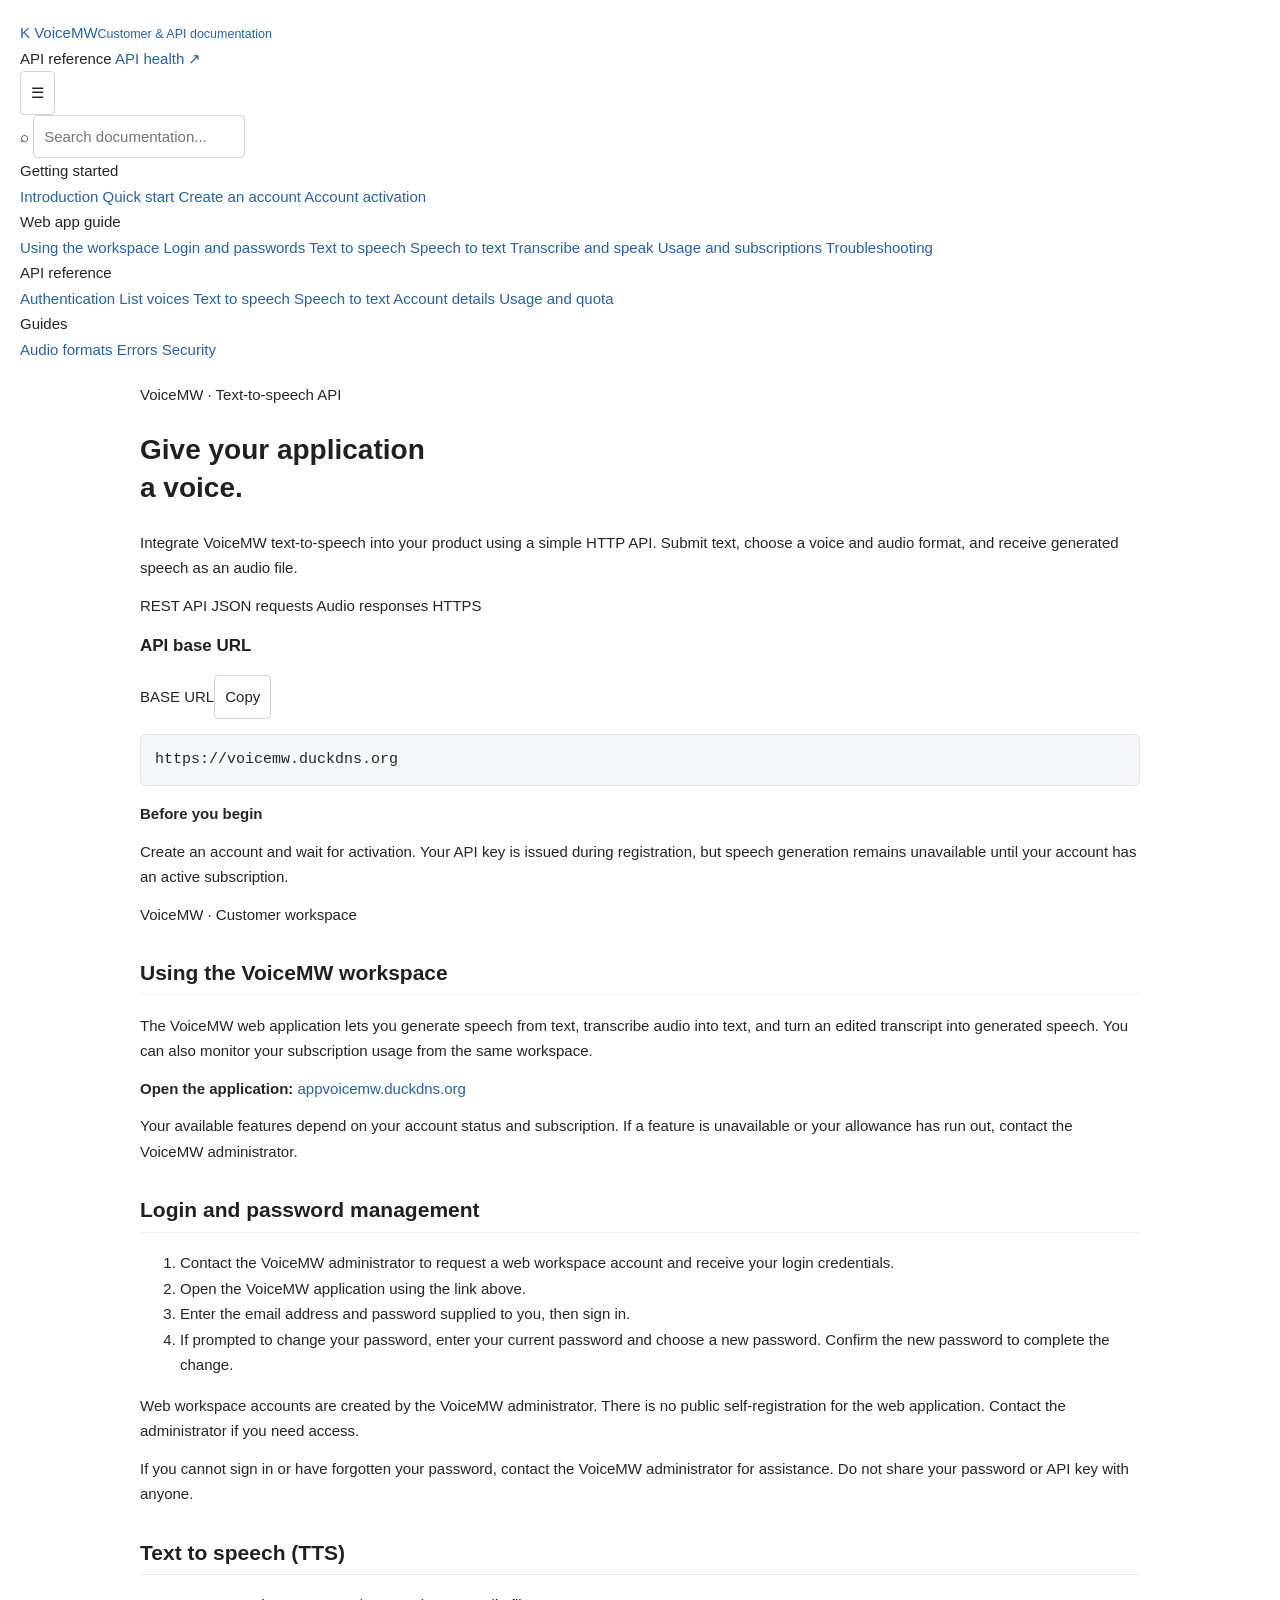
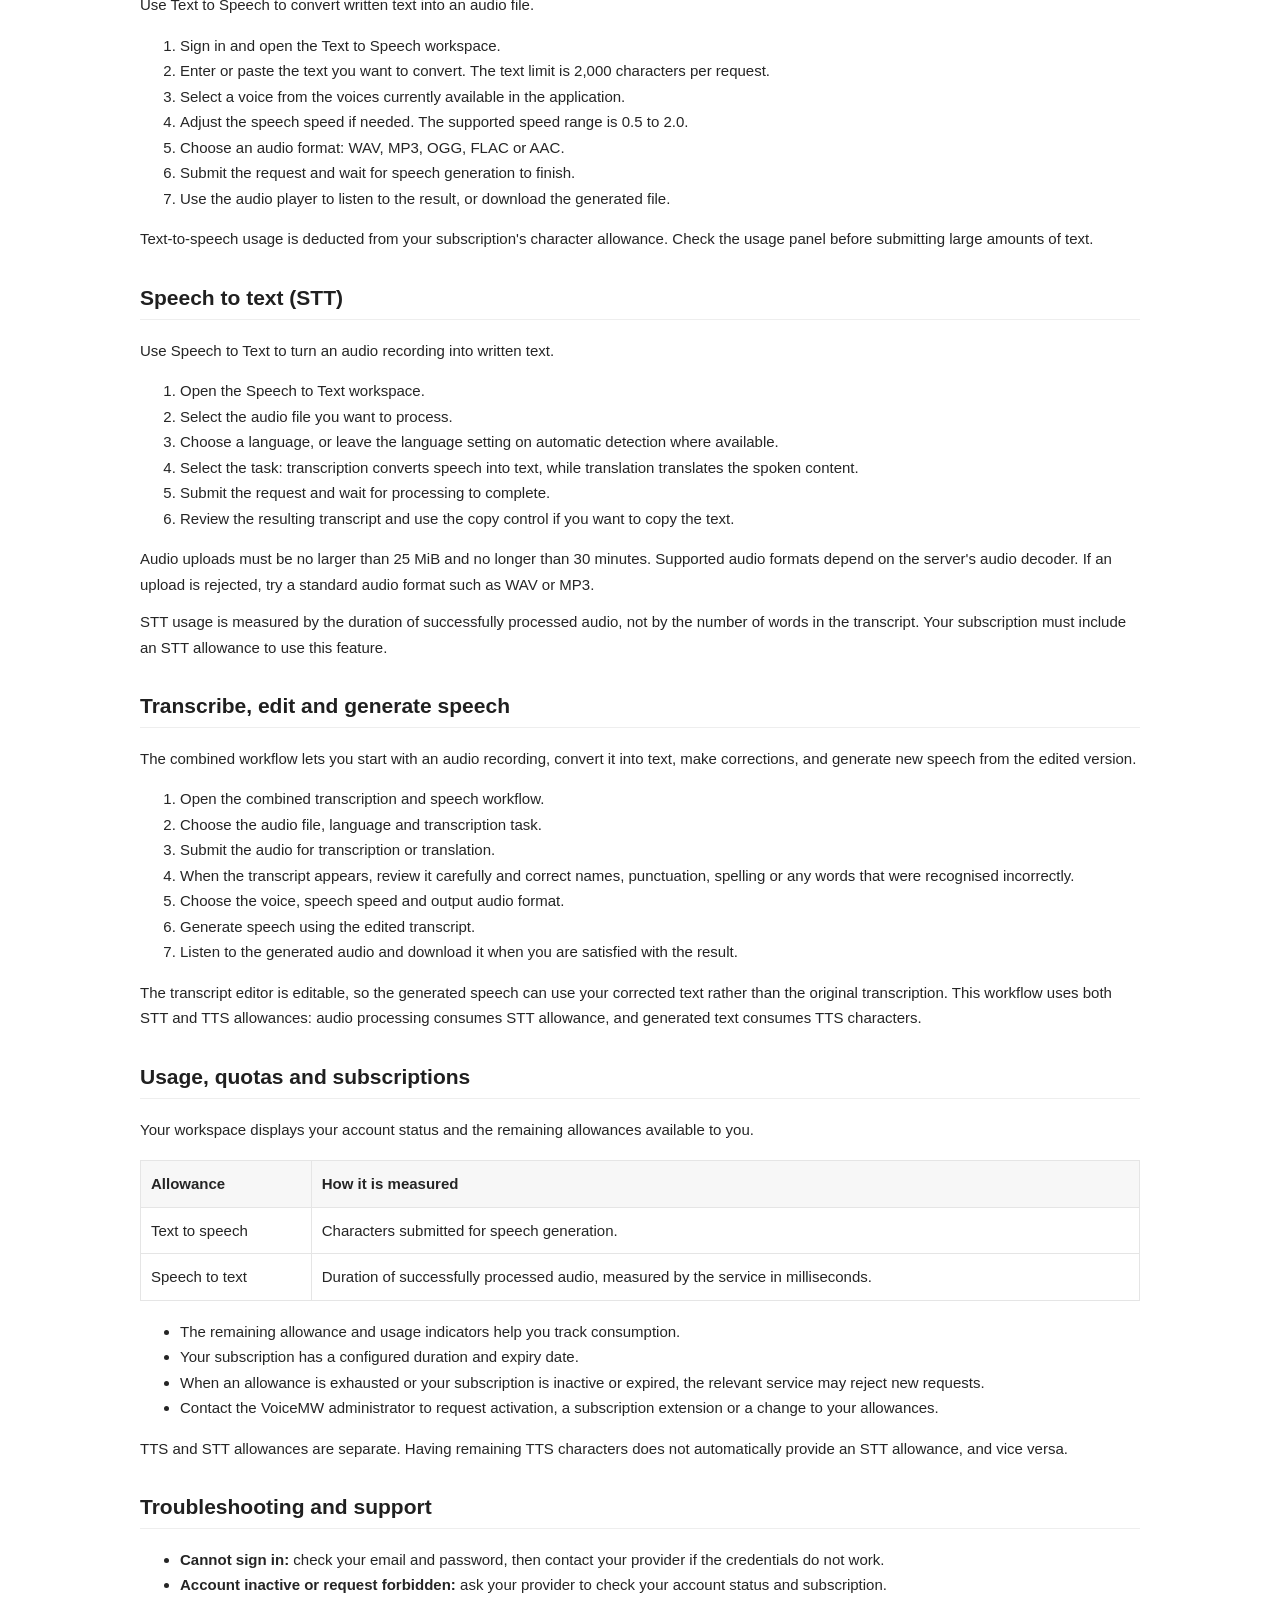
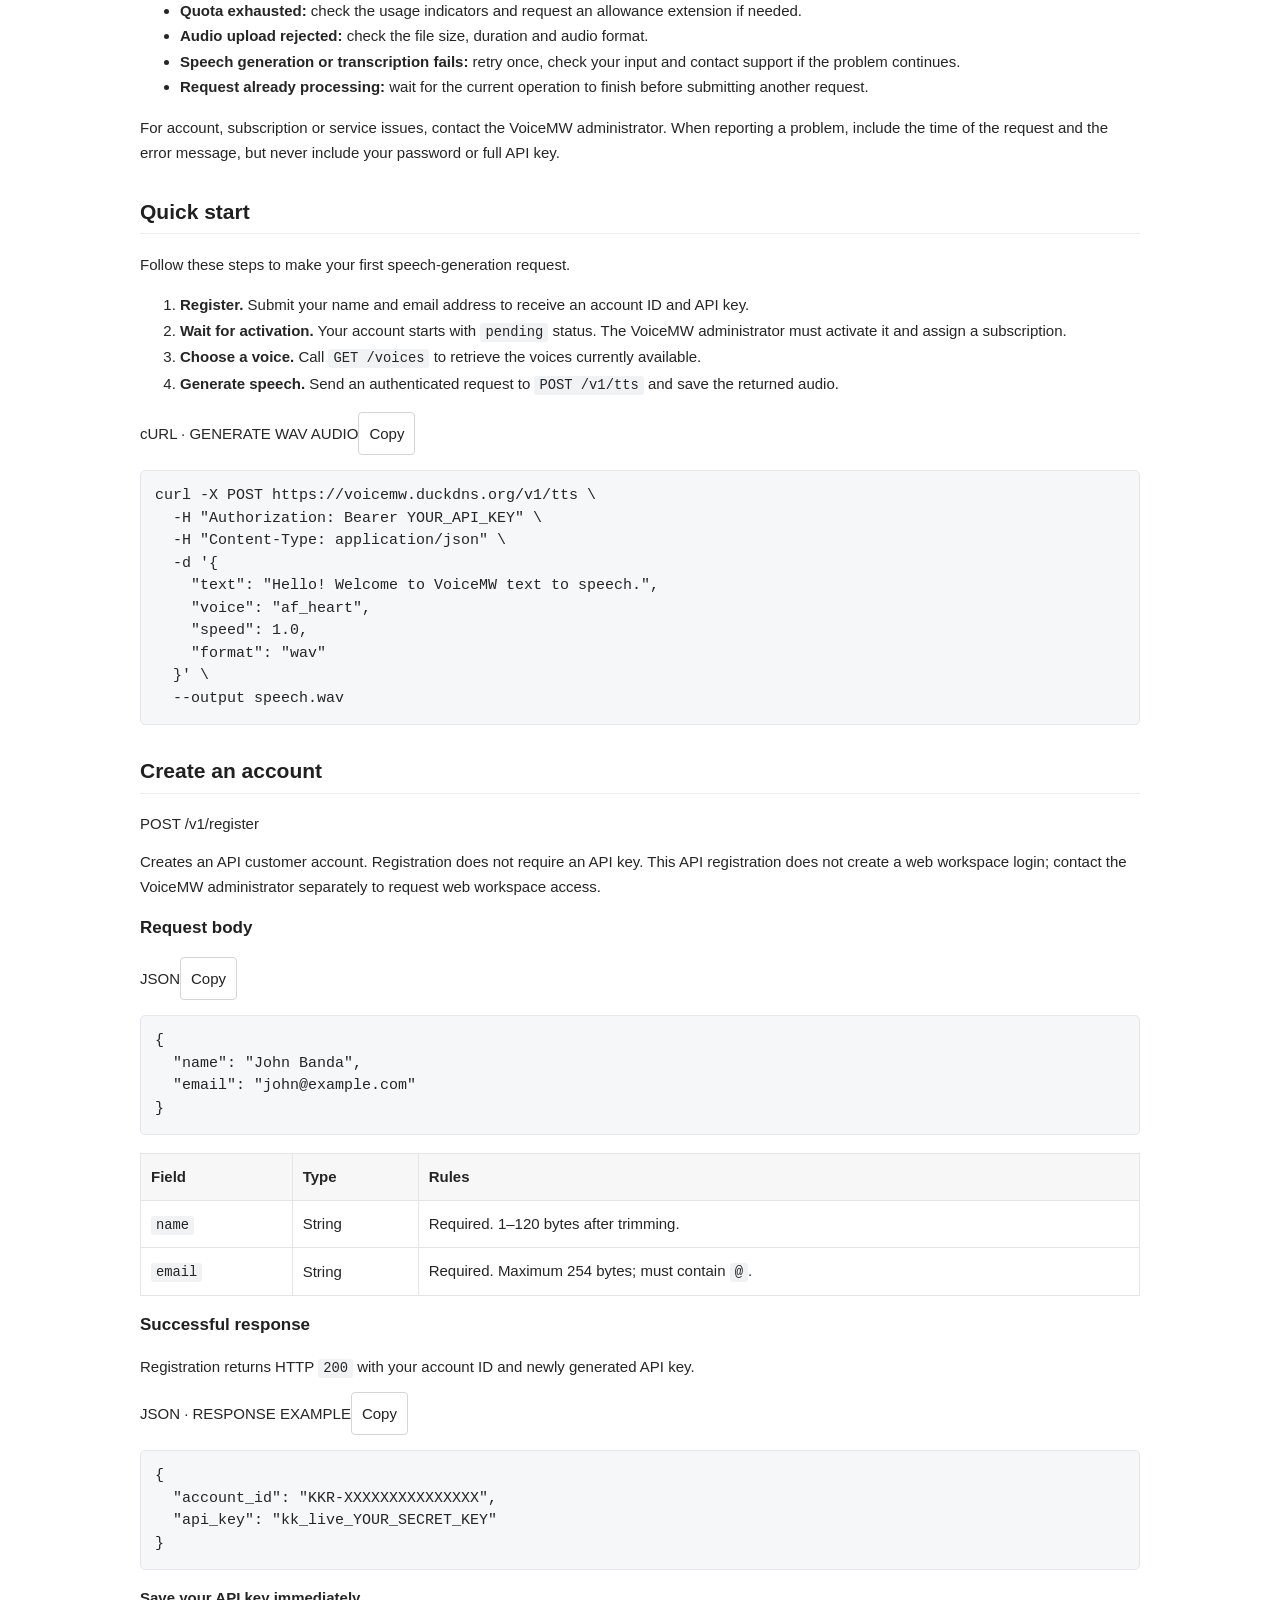
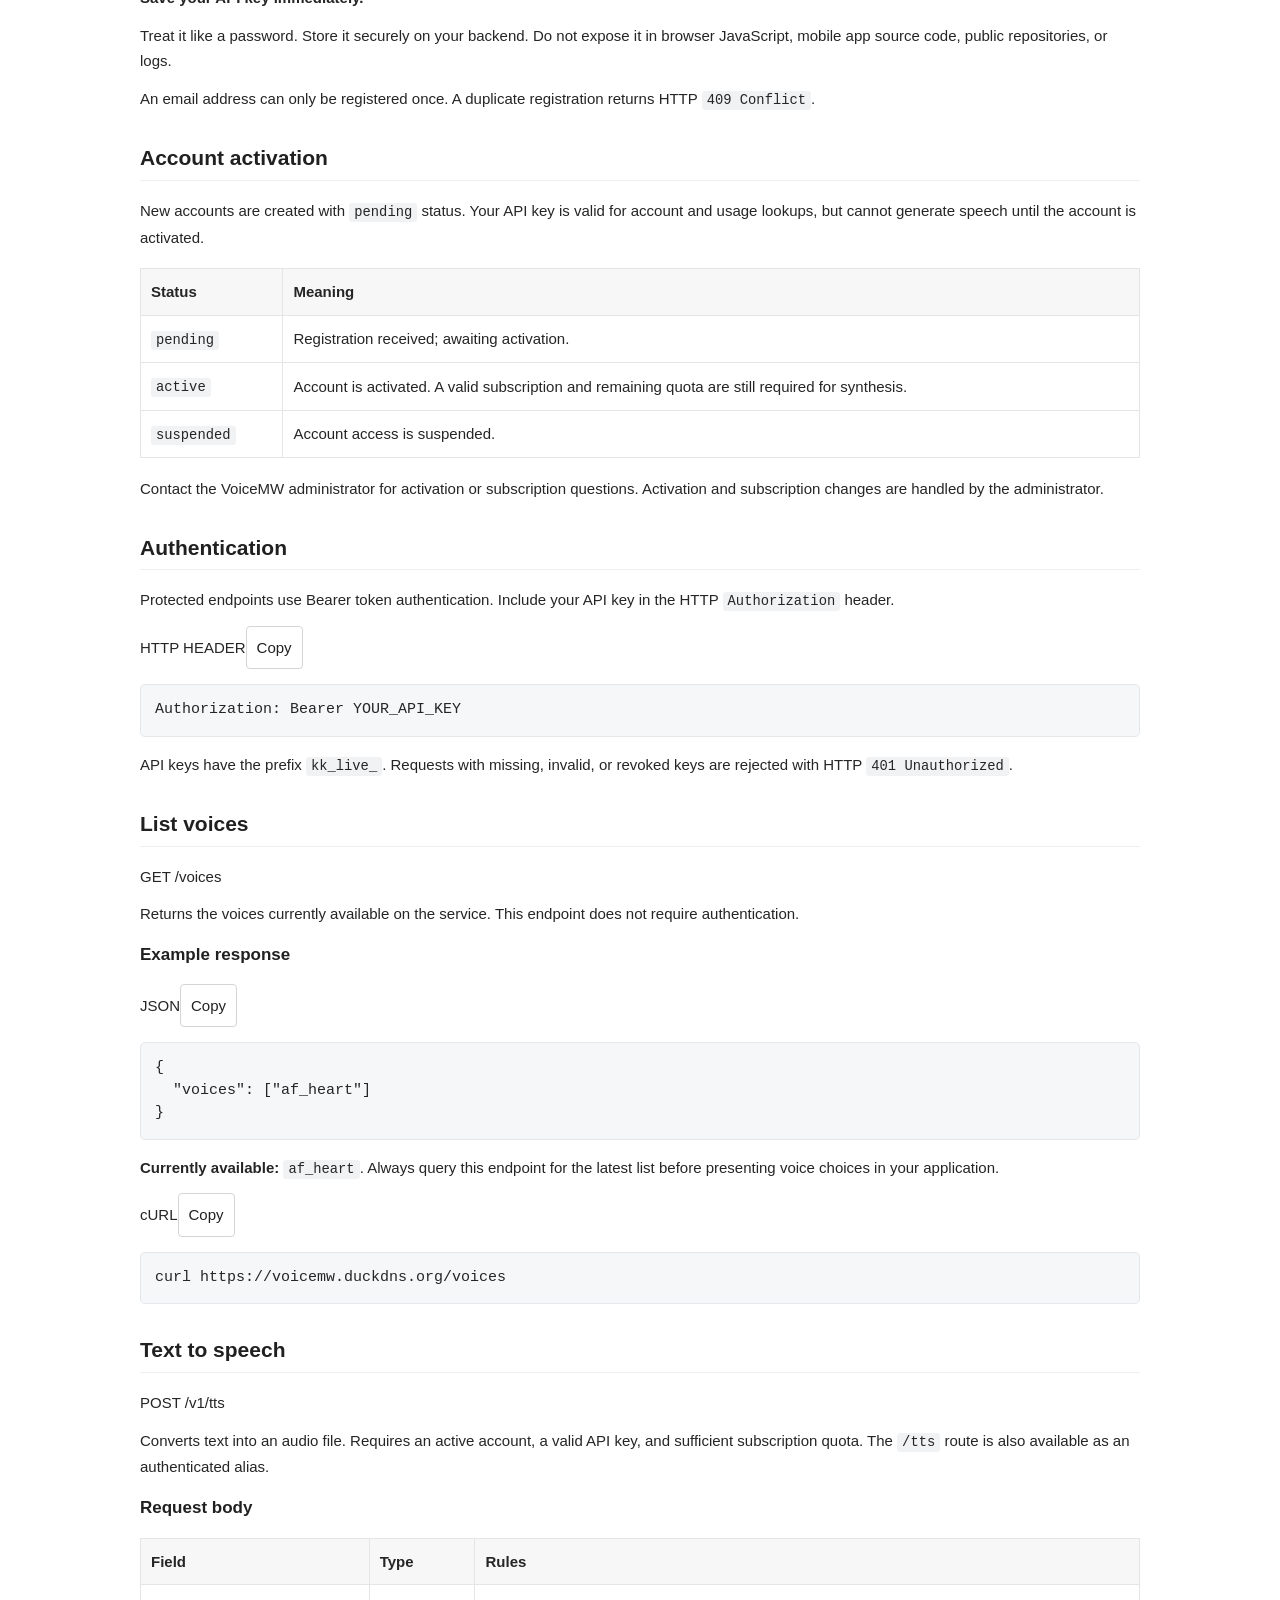
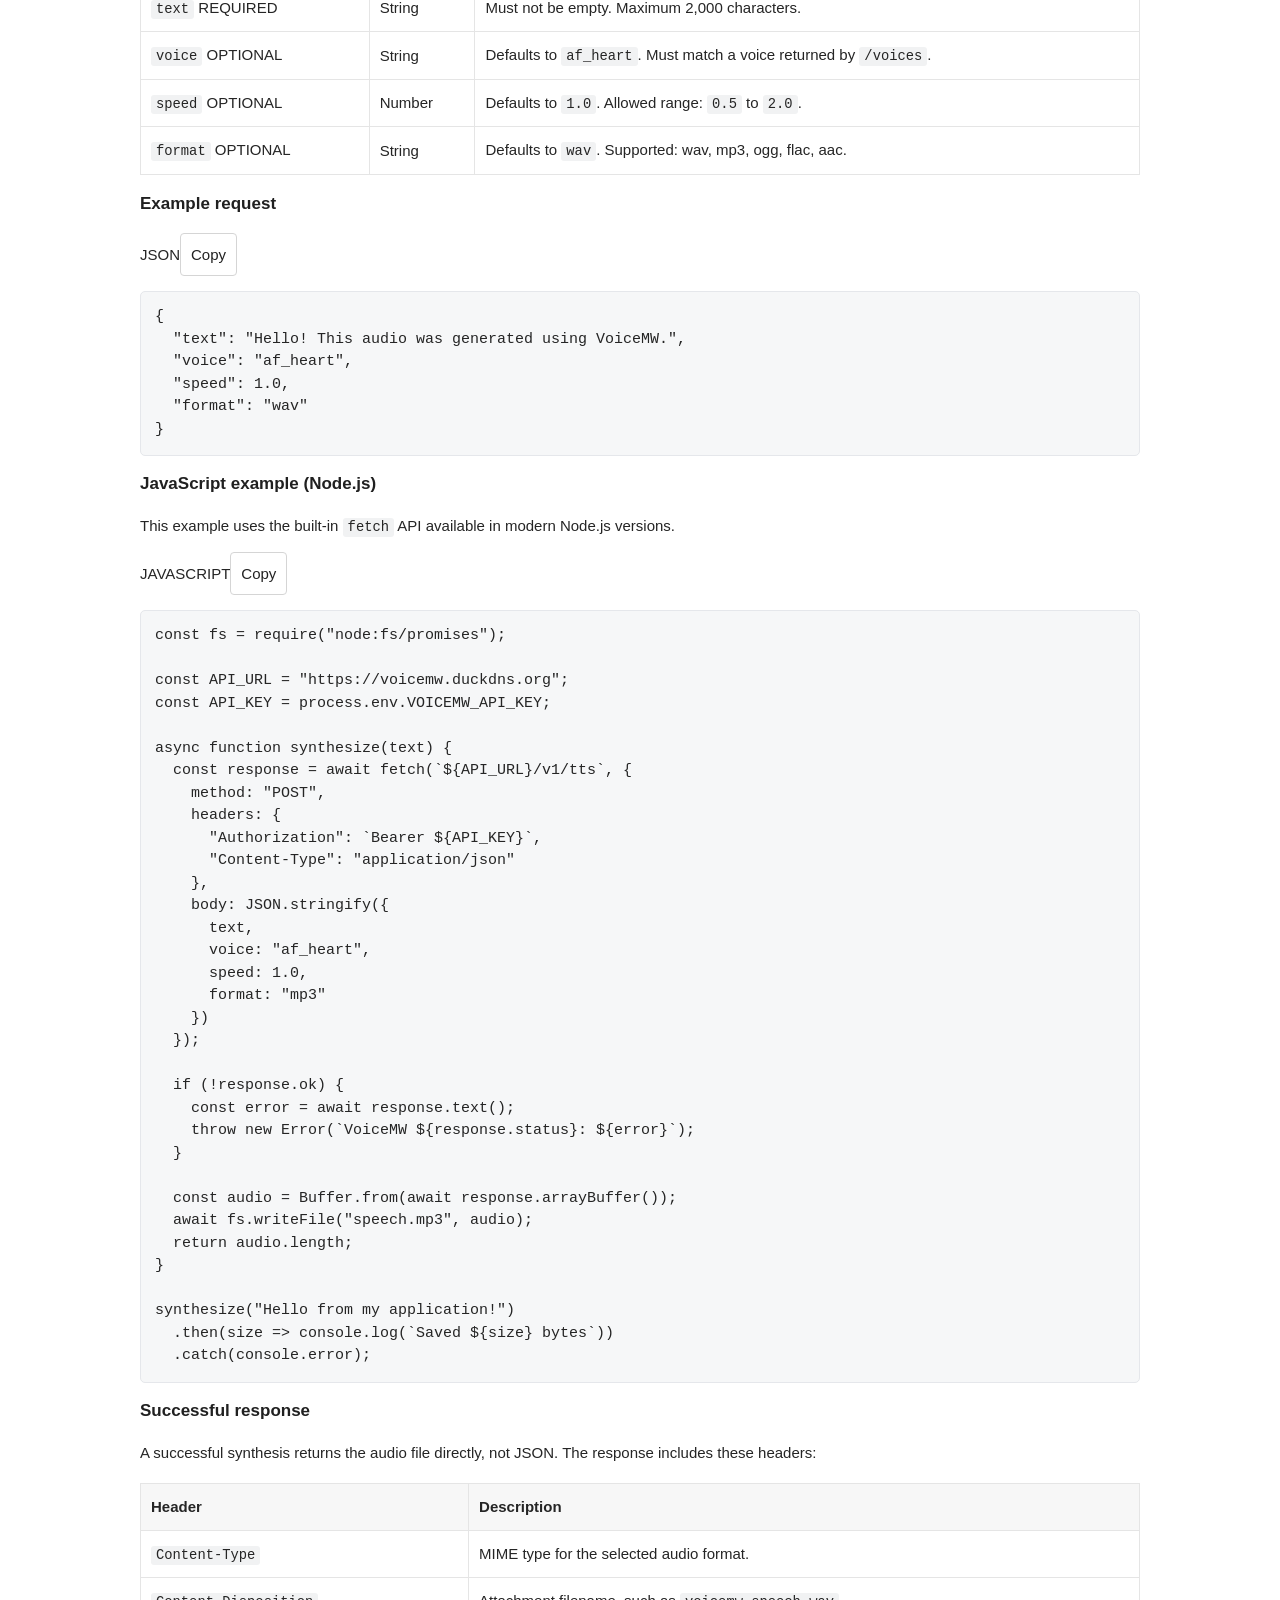
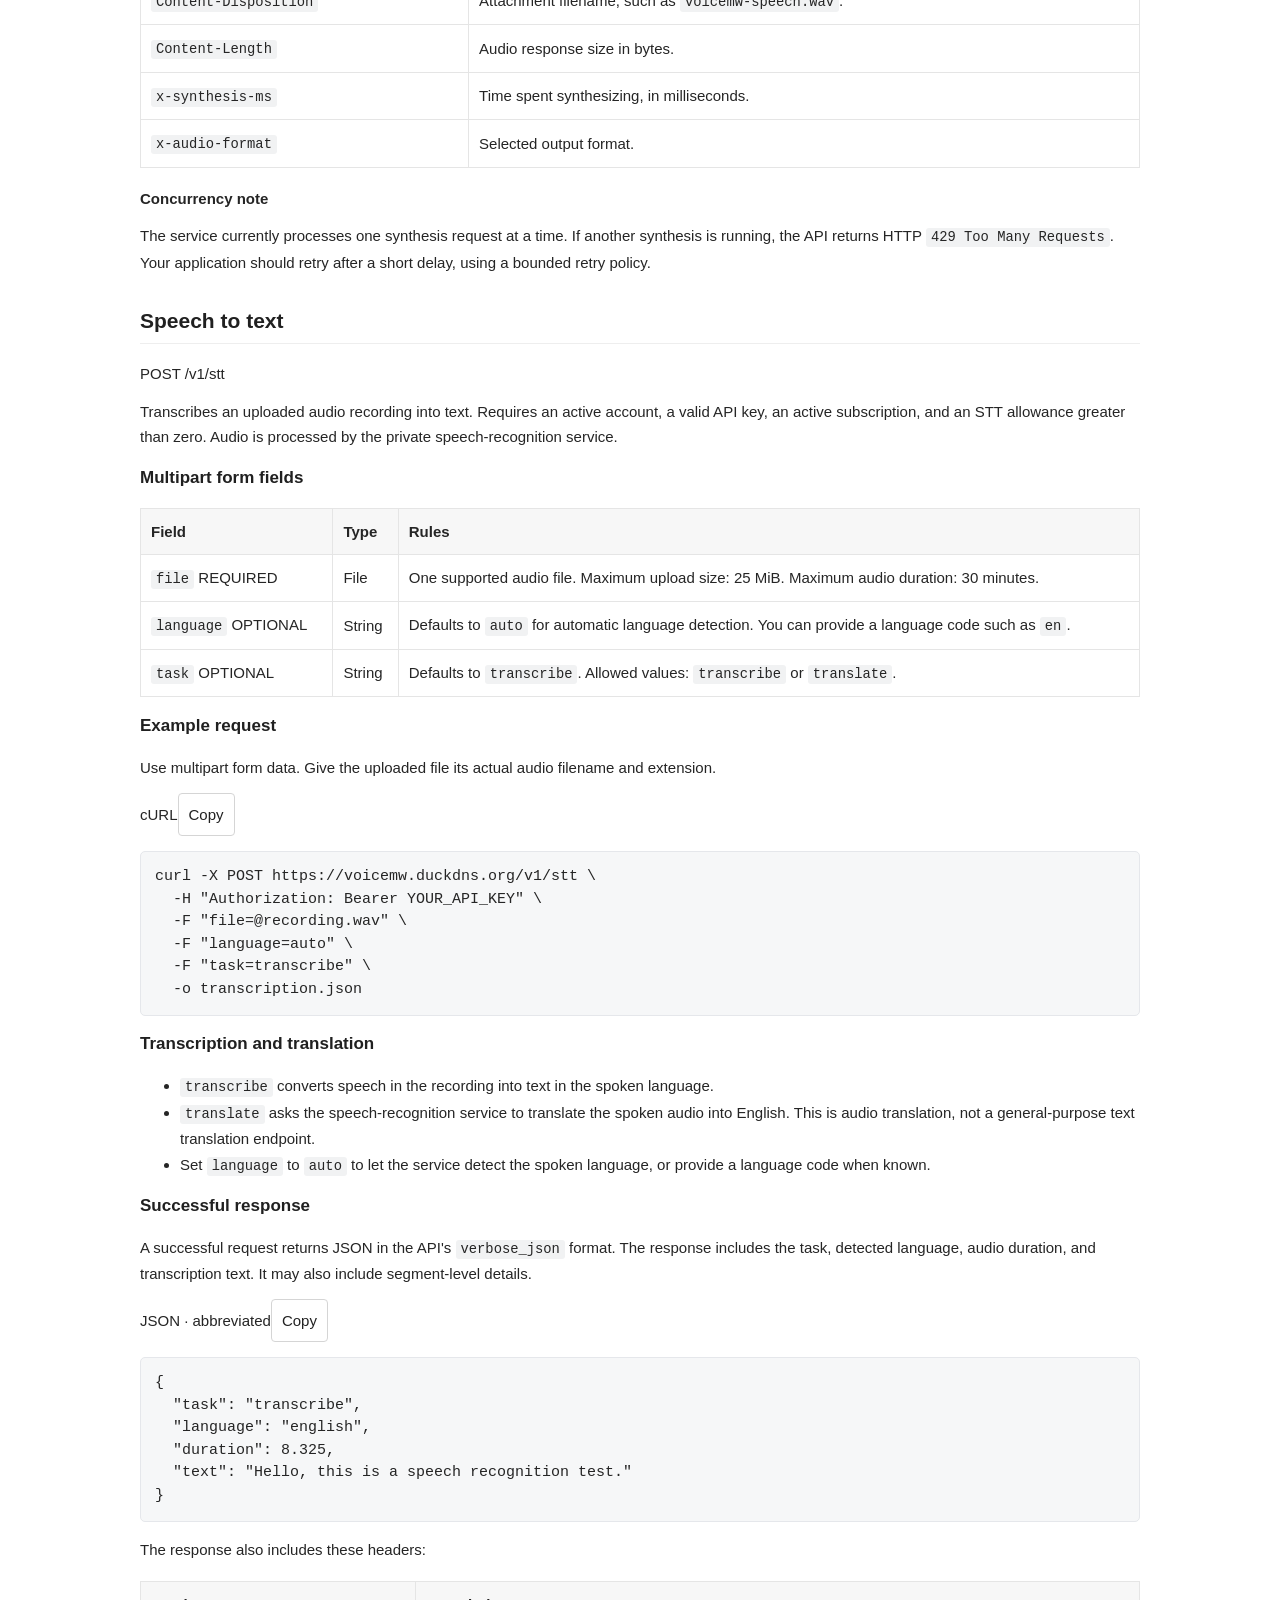
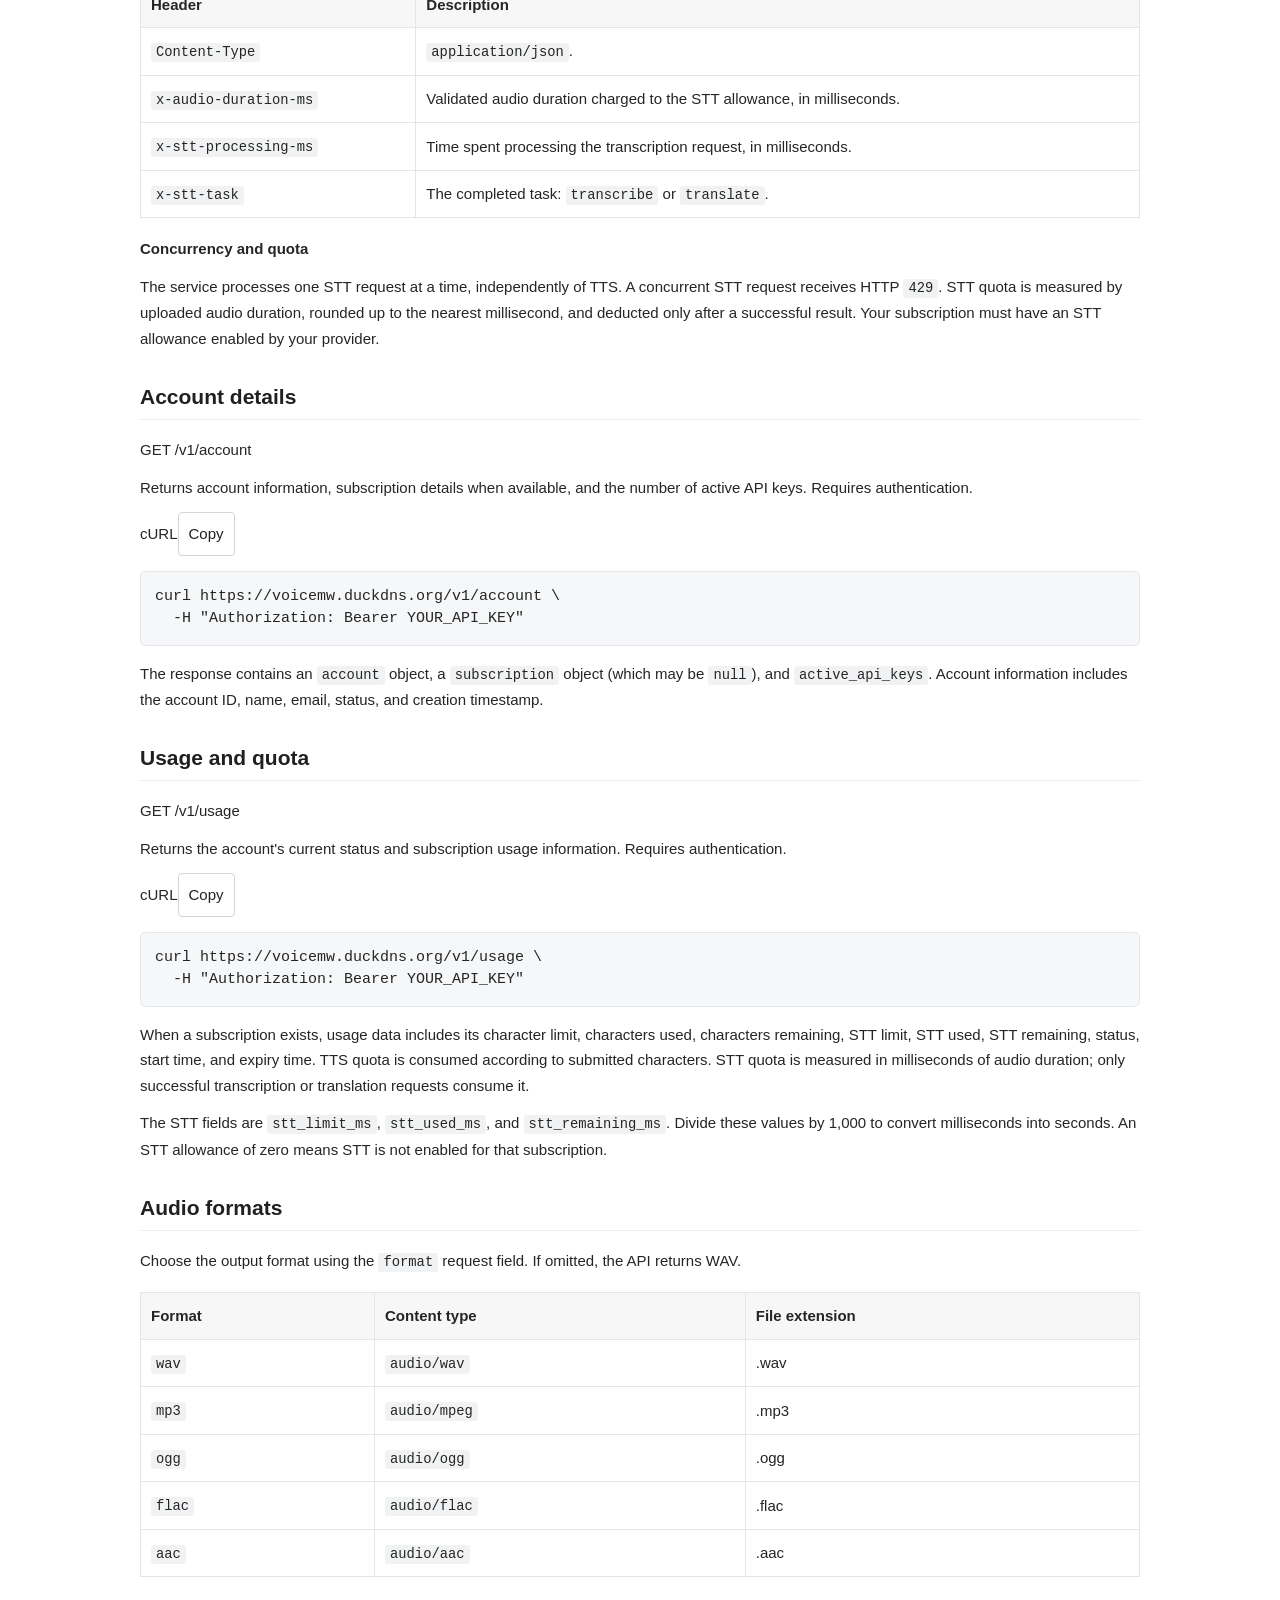
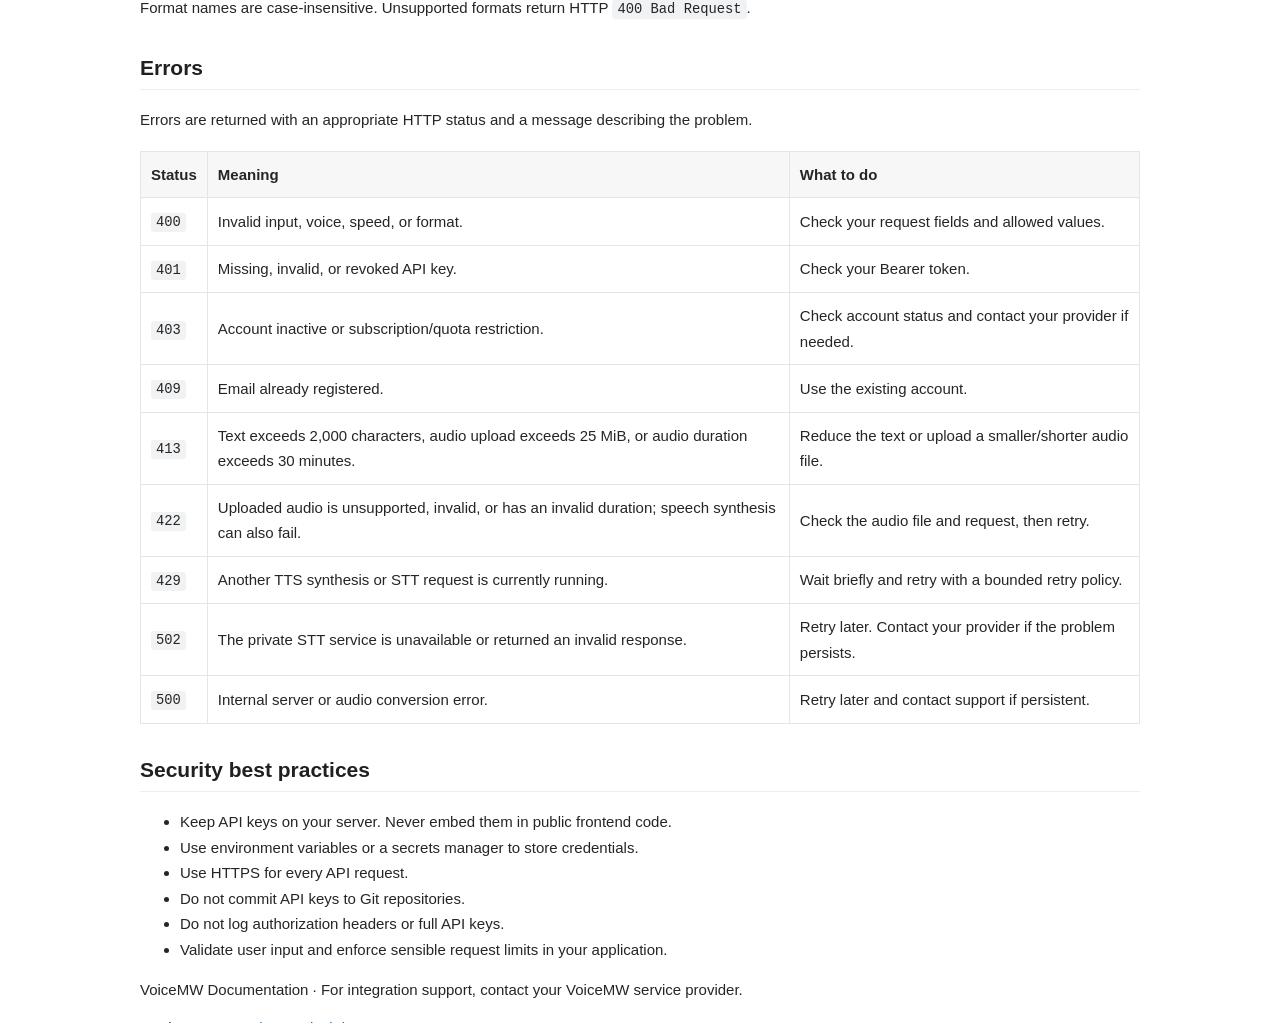
<file: docs/index.html>
<!DOCTYPE html>
<html lang="en">
<head>
  <meta charset="UTF-8">
  <meta name="viewport" content="width=device-width, initial-scale=1">
  <meta name="theme-color" content="#101820">
  <meta name="description" content="VoiceMW customer workspace guide and API documentation.">
  <title>VoiceMW — Customer Guide & API Documentation</title>

<style>
    body {
        font-family: Arial, Helvetica, sans-serif;
        line-height: 1.6;
        color: #222;
        background: #fff;
        margin: 0;
        padding: 20px;
    }

    main {
        max-width: 1000px;
        margin: 0 auto;
    }

    nav, aside {
        margin-bottom: 20px;
    }

    a {
        color: #0759a5;
    }

    h1, h2, h3 {
        line-height: 1.3;
    }

    pre, code {
        font-family: Consolas, monospace;
        background: #f2f2f2;
    }

    pre {
        padding: 12px;
        overflow-x: auto;
        border: 1px solid #ddd;
    }

    button {
        padding: 6px 10px;
        cursor: pointer;
    }

    table {
        width: 100%;
        border-collapse: collapse;
        margin: 15px 0;
    }

    th, td {
        padding: 8px;
        border: 1px solid #ccc;
        text-align: left;
    }

    th {
        background: #eee;
    }

    input {
        padding: 8px;
        max-width: 100%;
    }

    @media (max-width: 700px) {
        body {
            padding: 12px;
        }

        table {
            display: block;
            overflow-x: auto;
        }
    }
</style>


<style>
    * {
        box-sizing: border-box;
    }

    body {
        margin: 0;
        background: #ffffff;
        color: #252525;
        font-family: Arial, Helvetica, sans-serif;
        font-size: 15px;
        line-height: 1.7;
    }

    a {
        color: #2563a6;
        text-decoration: none;
    }

    a:hover {
        text-decoration: underline;
    }

    h1, h2, h3 {
        color: #202020;
        line-height: 1.35;
    }

    h1 {
        font-size: 28px;
    }

    h2 {
        font-size: 21px;
        margin-top: 32px;
        padding-bottom: 7px;
        border-bottom: 1px solid #eeeeee;
    }

    h3 {
        font-size: 17px;
    }

    p {
        margin: 12px 0;
    }

    pre {
        background: #f6f7f8;
        border: 1px solid #e5e7eb;
        border-radius: 5px;
        padding: 14px;
        overflow-x: auto;
        line-height: 1.5;
    }

    code {
        background: #f1f2f3;
        padding: 2px 5px;
        border-radius: 3px;
        font-family: Consolas, monospace;
        font-size: 0.92em;
    }

    pre code {
        background: transparent;
        padding: 0;
    }

    button, input {
        font: inherit;
        padding: 8px 10px;
        border: 1px solid #d5d5d5;
        border-radius: 4px;
        background: #fff;
        color: #222;
    }

    button {
        cursor: pointer;
    }

    button:hover {
        background: #f3f4f6;
    }

    table {
        width: 100%;
        border-collapse: collapse;
        margin: 18px 0;
    }

    th, td {
        padding: 10px;
        border: 1px solid #e5e5e5;
        text-align: left;
    }

    th {
        background: #f7f7f7;
    }

    hr {
        border: 0;
        border-top: 1px solid #eeeeee;
    }

    .sidebar {
        background: #fafafa;
        border-right: 1px solid #eeeeee;
    }

    .sidebar a {
        display: block;
        padding: 6px 12px;
        color: #444;
    }

    .sidebar a:hover,
    .sidebar a.active {
        background: #eeeeee;
        text-decoration: none;
    }

    @media (max-width: 700px) {
        body {
            font-size: 14px;
        }

        pre {
            padding: 10px;
        }

        table {
            display: block;
            overflow-x: auto;
        }
    }
</style>

</head>
<body>
  <header class="topbar">
    <a class="brand" href="#overview">
      <span class="brand-mark">K</span>
      <span>VoiceMW<small>Customer & API documentation</small></span>
    </a>
    <div class="top-links">
      <span class="status">API reference</span>
      <a href="https://voicemw.duckdns.org/health" target="_blank" rel="noreferrer">API health ↗</a>
    </div>
    <button class="menu-button" id="menuButton" aria-label="Toggle navigation">☰</button>
  </header>

  <aside id="sidebar">
    <div class="search-wrap">
      <span class="search-icon">⌕</span>
      <input id="navSearch" type="search" placeholder="Search documentation..." aria-label="Search documentation">
    </div>
    <nav id="navigation">
      <div class="nav-label">Getting started</div>
      <a class="nav-link active" href="#overview">Introduction</a>
      <a class="nav-link" href="#quickstart">Quick start</a>
      <a class="nav-link" href="#registration">Create an account</a>
      <a class="nav-link" href="#activation">Account activation</a>
      <div class="nav-label">Web app guide</div>
      <a class="nav-link" href="#app-overview">Using the workspace</a>
      <a class="nav-link" href="#app-login">Login and passwords</a>
      <a class="nav-link" href="#app-tts">Text to speech</a>
      <a class="nav-link" href="#app-stt">Speech to text</a>
      <a class="nav-link" href="#app-workflow">Transcribe and speak</a>
      <a class="nav-link" href="#app-usage">Usage and subscriptions</a>
      <a class="nav-link" href="#app-help">Troubleshooting</a>
      <div class="nav-label">API reference</div>
      <a class="nav-link" href="#authentication">Authentication</a>
      <a class="nav-link" href="#voices">List voices</a>
      <a class="nav-link" href="#synthesis">Text to speech</a>
      <a class="nav-link" href="#stt">Speech to text</a>
      <a class="nav-link" href="#account">Account details</a>
      <a class="nav-link" href="#usage">Usage and quota</a>
      <div class="nav-label">Guides</div>
      <a class="nav-link" href="#formats">Audio formats</a>
      <a class="nav-link" href="#errors">Errors</a>
      <a class="nav-link" href="#security">Security</a>
    </nav>
  </aside>

  <main>
    <div class="content">
      <section id="overview">
        <div class="eyebrow">VoiceMW · Text-to-speech API</div>
        <h1>Give your application<br><span>a voice.</span></h1>
        <p class="lead">Integrate VoiceMW text-to-speech into your product using a simple HTTP API. Submit text, choose a voice and audio format, and receive generated speech as an audio file.</p>
        <div class="hero-meta">
          <span class="pill green">REST API</span>
          <span class="pill">JSON requests</span>
          <span class="pill">Audio responses</span>
          <span class="pill">HTTPS</span>
        </div>
        <h3>API base URL</h3>
        <div class="codebox">
          <div class="codehead"><span>BASE URL</span><button class="copy">Copy</button></div>
          <pre>https://voicemw.duckdns.org</pre>
        </div>
        <div class="callout">
          <strong>Before you begin</strong>
          <p>Create an account and wait for activation. Your API key is issued during registration, but speech generation remains unavailable until your account has an active subscription.</p>
        </div>
      </section>


      <section id="app-overview">
        <div class="eyebrow">VoiceMW · Customer workspace</div>
        <h2>Using the VoiceMW workspace</h2>
        <p>The VoiceMW web application lets you generate speech from text, transcribe audio into text, and turn an edited transcript into generated speech. You can also monitor your subscription usage from the same workspace.</p>
        <p><strong>Open the application:</strong> <a href="https://appvoicemw.duckdns.org" target="_blank" rel="noreferrer">appvoicemw.duckdns.org</a></p>
        <p>Your available features depend on your account status and subscription. If a feature is unavailable or your allowance has run out, contact the VoiceMW administrator.</p>
      </section>

      <section id="app-login">
        <h2>Login and password management</h2>
        <ol>
          <li>Contact the VoiceMW administrator to request a web workspace account and receive your login credentials.</li>
          <li>Open the VoiceMW application using the link above.</li>
          <li>Enter the email address and password supplied to you, then sign in.</li>
          <li>If prompted to change your password, enter your current password and choose a new password. Confirm the new password to complete the change.</li>
        </ol>
        <p>Web workspace accounts are created by the VoiceMW administrator. There is no public self-registration for the web application. Contact the administrator if you need access.</p>
        <p>If you cannot sign in or have forgotten your password, contact the VoiceMW administrator for assistance. Do not share your password or API key with anyone.</p>
      </section>

      <section id="app-tts">
        <h2>Text to speech (TTS)</h2>
        <p>Use Text to Speech to convert written text into an audio file.</p>
        <ol>
          <li>Sign in and open the Text to Speech workspace.</li>
          <li>Enter or paste the text you want to convert. The text limit is 2,000 characters per request.</li>
          <li>Select a voice from the voices currently available in the application.</li>
          <li>Adjust the speech speed if needed. The supported speed range is 0.5 to 2.0.</li>
          <li>Choose an audio format: WAV, MP3, OGG, FLAC or AAC.</li>
          <li>Submit the request and wait for speech generation to finish.</li>
          <li>Use the audio player to listen to the result, or download the generated file.</li>
        </ol>
        <p>Text-to-speech usage is deducted from your subscription's character allowance. Check the usage panel before submitting large amounts of text.</p>
      </section>

      <section id="app-stt">
        <h2>Speech to text (STT)</h2>
        <p>Use Speech to Text to turn an audio recording into written text.</p>
        <ol>
          <li>Open the Speech to Text workspace.</li>
          <li>Select the audio file you want to process.</li>
          <li>Choose a language, or leave the language setting on automatic detection where available.</li>
          <li>Select the task: transcription converts speech into text, while translation translates the spoken content.</li>
          <li>Submit the request and wait for processing to complete.</li>
          <li>Review the resulting transcript and use the copy control if you want to copy the text.</li>
        </ol>
        <p>Audio uploads must be no larger than 25 MiB and no longer than 30 minutes. Supported audio formats depend on the server's audio decoder. If an upload is rejected, try a standard audio format such as WAV or MP3.</p>
        <p>STT usage is measured by the duration of successfully processed audio, not by the number of words in the transcript. Your subscription must include an STT allowance to use this feature.</p>
      </section>

      <section id="app-workflow">
        <h2>Transcribe, edit and generate speech</h2>
        <p>The combined workflow lets you start with an audio recording, convert it into text, make corrections, and generate new speech from the edited version.</p>
        <ol>
          <li>Open the combined transcription and speech workflow.</li>
          <li>Choose the audio file, language and transcription task.</li>
          <li>Submit the audio for transcription or translation.</li>
          <li>When the transcript appears, review it carefully and correct names, punctuation, spelling or any words that were recognised incorrectly.</li>
          <li>Choose the voice, speech speed and output audio format.</li>
          <li>Generate speech using the edited transcript.</li>
          <li>Listen to the generated audio and download it when you are satisfied with the result.</li>
        </ol>
        <p>The transcript editor is editable, so the generated speech can use your corrected text rather than the original transcription. This workflow uses both STT and TTS allowances: audio processing consumes STT allowance, and generated text consumes TTS characters.</p>
      </section>

      <section id="app-usage">
        <h2>Usage, quotas and subscriptions</h2>
        <p>Your workspace displays your account status and the remaining allowances available to you.</p>
        <table class="inline-table">
          <thead><tr><th>Allowance</th><th>How it is measured</th></tr></thead>
          <tbody>
            <tr><td>Text to speech</td><td>Characters submitted for speech generation.</td></tr>
            <tr><td>Speech to text</td><td>Duration of successfully processed audio, measured by the service in milliseconds.</td></tr>
          </tbody>
        </table>
        <ul>
          <li>The remaining allowance and usage indicators help you track consumption.</li>
          <li>Your subscription has a configured duration and expiry date.</li>
          <li>When an allowance is exhausted or your subscription is inactive or expired, the relevant service may reject new requests.</li>
          <li>Contact the VoiceMW administrator to request activation, a subscription extension or a change to your allowances.</li>
        </ul>
        <p>TTS and STT allowances are separate. Having remaining TTS characters does not automatically provide an STT allowance, and vice versa.</p>
      </section>

<section id="app-help">
        <h2>Troubleshooting and support</h2>
        <ul>
          <li><strong>Cannot sign in:</strong> check your email and password, then contact your provider if the credentials do not work.</li>
          <li><strong>Account inactive or request forbidden:</strong> ask your provider to check your account status and subscription.</li>
          <li><strong>Quota exhausted:</strong> check the usage indicators and request an allowance extension if needed.</li>
          <li><strong>Audio upload rejected:</strong> check the file size, duration and audio format.</li>
          <li><strong>Speech generation or transcription fails:</strong> retry once, check your input and contact support if the problem continues.</li>
          <li><strong>Request already processing:</strong> wait for the current operation to finish before submitting another request.</li>
        </ul>
        <p>For account, subscription or service issues, contact the VoiceMW administrator. When reporting a problem, include the time of the request and the error message, but never include your password or full API key.</p>
      </section>

      <section id="quickstart">
        <h2>Quick start</h2>
        <p>Follow these steps to make your first speech-generation request.</p>
        <ol class="steps">
          <li><strong>Register.</strong> Submit your name and email address to receive an account ID and API key.</li>
          <li><strong>Wait for activation.</strong> Your account starts with <code>pending</code> status. The VoiceMW administrator must activate it and assign a subscription.</li>
          <li><strong>Choose a voice.</strong> Call <code>GET /voices</code> to retrieve the voices currently available.</li>
          <li><strong>Generate speech.</strong> Send an authenticated request to <code>POST /v1/tts</code> and save the returned audio.</li>
        </ol>
        <div class="codebox">
          <div class="codehead"><span>cURL · GENERATE WAV AUDIO</span><button class="copy">Copy</button></div>
          <pre>curl -X POST https://voicemw.duckdns.org/v1/tts \
  -H "Authorization: Bearer YOUR_API_KEY" \
  -H "Content-Type: application/json" \
  -d '{
    "text": "Hello! Welcome to VoiceMW text to speech.",
    "voice": "af_heart",
    "speed": 1.0,
    "format": "wav"
  }' \
  --output speech.wav</pre>
        </div>
      </section>

      <section id="registration">
        <h2>Create an account</h2>
        <div class="endpoint-block">
          <span class="endpoint"><span class="method post">POST</span> /v1/register</span>
          <p>Creates an API customer account. Registration does not require an API key. This API registration does not create a web workspace login; contact the VoiceMW administrator separately to request web workspace access.</p>
        </div>
        <h3>Request body</h3>
        <div class="codebox">
          <div class="codehead"><span>JSON</span><button class="copy">Copy</button></div>
          <pre>{
  "name": "John Banda",
  "email": "john@example.com"
}</pre>
        </div>
        <table class="inline-table">
          <thead><tr><th>Field</th><th>Type</th><th>Rules</th></tr></thead>
          <tbody>
            <tr><td><code>name</code></td><td>String</td><td>Required. 1–120 bytes after trimming.</td></tr>
            <tr><td><code>email</code></td><td>String</td><td>Required. Maximum 254 bytes; must contain <code>@</code>.</td></tr>
          </tbody>
        </table>
        <h3>Successful response</h3>
        <p>Registration returns HTTP <code>200</code> with your account ID and newly generated API key.</p>
        <div class="codebox">
          <div class="codehead"><span>JSON · RESPONSE EXAMPLE</span><button class="copy">Copy</button></div>
          <pre>{
  "account_id": "KKR-XXXXXXXXXXXXXXX",
  "api_key": "kk_live_YOUR_SECRET_KEY"
}</pre>
        </div>
        <div class="callout warning">
          <strong>Save your API key immediately.</strong>
          <p>Treat it like a password. Store it securely on your backend. Do not expose it in browser JavaScript, mobile app source code, public repositories, or logs.</p>
        </div>
        <p>An email address can only be registered once. A duplicate registration returns HTTP <code>409 Conflict</code>.</p>
      </section>

      <section id="activation">
        <h2>Account activation</h2>
        <p>New accounts are created with <code>pending</code> status. Your API key is valid for account and usage lookups, but cannot generate speech until the account is activated.</p>
        <table class="inline-table">
          <thead><tr><th>Status</th><th>Meaning</th></tr></thead>
          <tbody>
            <tr><td><code>pending</code></td><td>Registration received; awaiting activation.</td></tr>
            <tr><td><code>active</code></td><td>Account is activated. A valid subscription and remaining quota are still required for synthesis.</td></tr>
            <tr><td><code>suspended</code></td><td>Account access is suspended.</td></tr>
          </tbody>
        </table>
        <p>Contact the VoiceMW administrator for activation or subscription questions. Activation and subscription changes are handled by the administrator.</p>
      </section>

      <section id="authentication">
        <h2>Authentication</h2>
        <p>Protected endpoints use Bearer token authentication. Include your API key in the HTTP <code>Authorization</code> header.</p>
        <div class="codebox">
          <div class="codehead"><span>HTTP HEADER</span><button class="copy">Copy</button></div>
          <pre>Authorization: Bearer YOUR_API_KEY</pre>
        </div>
        <p>API keys have the prefix <code>kk_live_</code>. Requests with missing, invalid, or revoked keys are rejected with HTTP <code>401 Unauthorized</code>.</p>
      </section>

      <section id="voices">
        <h2>List voices</h2>
        <div class="endpoint-block">
          <span class="endpoint"><span class="method get">GET</span> /voices</span>
          <p>Returns the voices currently available on the service. This endpoint does not require authentication.</p>
        </div>
        <h3>Example response</h3>
        <div class="codebox">
          <div class="codehead"><span>JSON</span><button class="copy">Copy</button></div>
          <pre>{
  "voices": ["af_heart"]
}</pre>
        </div>
        <p><strong>Currently available:</strong> <code>af_heart</code>. Always query this endpoint for the latest list before presenting voice choices in your application.</p>
        <div class="codebox">
          <div class="codehead"><span>cURL</span><button class="copy">Copy</button></div>
          <pre>curl https://voicemw.duckdns.org/voices</pre>
        </div>
      </section>

      <section id="synthesis">
        <h2>Text to speech</h2>
        <div class="endpoint-block">
          <span class="endpoint"><span class="method post">POST</span> /v1/tts</span>
          <p>Converts text into an audio file. Requires an active account, a valid API key, and sufficient subscription quota. The <code>/tts</code> route is also available as an authenticated alias.</p>
        </div>
        <h3>Request body</h3>
        <table class="inline-table">
          <thead><tr><th>Field</th><th>Type</th><th>Rules</th></tr></thead>
          <tbody>
            <tr><td><code>text</code> <span class="required">REQUIRED</span></td><td>String</td><td>Must not be empty. Maximum 2,000 characters.</td></tr>
            <tr><td><code>voice</code> <span class="optional">OPTIONAL</span></td><td>String</td><td>Defaults to <code>af_heart</code>. Must match a voice returned by <code>/voices</code>.</td></tr>
            <tr><td><code>speed</code> <span class="optional">OPTIONAL</span></td><td>Number</td><td>Defaults to <code>1.0</code>. Allowed range: <code>0.5</code> to <code>2.0</code>.</td></tr>
            <tr><td><code>format</code> <span class="optional">OPTIONAL</span></td><td>String</td><td>Defaults to <code>wav</code>. Supported: wav, mp3, ogg, flac, aac.</td></tr>
          </tbody>
        </table>
        <h3>Example request</h3>
        <div class="codebox">
          <div class="codehead"><span>JSON</span><button class="copy">Copy</button></div>
          <pre>{
  "text": "Hello! This audio was generated using VoiceMW.",
  "voice": "af_heart",
  "speed": 1.0,
  "format": "wav"
}</pre>
        </div>
        <h3>JavaScript example (Node.js)</h3>
        <p>This example uses the built-in <code>fetch</code> API available in modern Node.js versions.</p>
        <div class="codebox">
          <div class="codehead"><span>JAVASCRIPT</span><button class="copy">Copy</button></div>
          <pre>const fs = require("node:fs/promises");

const API_URL = "https://voicemw.duckdns.org";
const API_KEY = process.env.VOICEMW_API_KEY;

async function synthesize(text) {
  const response = await fetch(`${API_URL}/v1/tts`, {
    method: "POST",
    headers: {
      "Authorization": `Bearer ${API_KEY}`,
      "Content-Type": "application/json"
    },
    body: JSON.stringify({
      text,
      voice: "af_heart",
      speed: 1.0,
      format: "mp3"
    })
  });

  if (!response.ok) {
    const error = await response.text();
    throw new Error(`VoiceMW ${response.status}: ${error}`);
  }

  const audio = Buffer.from(await response.arrayBuffer());
  await fs.writeFile("speech.mp3", audio);
  return audio.length;
}

synthesize("Hello from my application!")
  .then(size => console.log(`Saved ${size} bytes`))
  .catch(console.error);</pre>
        </div>
        <h3>Successful response</h3>
        <p>A successful synthesis returns the audio file directly, not JSON. The response includes these headers:</p>
        <table class="inline-table">
          <thead><tr><th>Header</th><th>Description</th></tr></thead>
          <tbody>
            <tr><td><code>Content-Type</code></td><td>MIME type for the selected audio format.</td></tr>
            <tr><td><code>Content-Disposition</code></td><td>Attachment filename, such as <code>voicemw-speech.wav</code>.</td></tr>
            <tr><td><code>Content-Length</code></td><td>Audio response size in bytes.</td></tr>
            <tr><td><code>x-synthesis-ms</code></td><td>Time spent synthesizing, in milliseconds.</td></tr>
            <tr><td><code>x-audio-format</code></td><td>Selected output format.</td></tr>
          </tbody>
        </table>
        <div class="callout warning">
          <strong>Concurrency note</strong>
          <p>The service currently processes one synthesis request at a time. If another synthesis is running, the API returns HTTP <code>429 Too Many Requests</code>. Your application should retry after a short delay, using a bounded retry policy.</p>
        </div>
      </section>

      <section id="stt">
        <h2>Speech to text</h2>
        <div class="endpoint-block">
          <span class="endpoint"><span class="method post">POST</span> /v1/stt</span>
          <p>Transcribes an uploaded audio recording into text. Requires an active account, a valid API key, an active subscription, and an STT allowance greater than zero. Audio is processed by the private speech-recognition service.</p>
        </div>

        <h3>Multipart form fields</h3>
        <table class="inline-table">
          <thead><tr><th>Field</th><th>Type</th><th>Rules</th></tr></thead>
          <tbody>
            <tr><td><code>file</code> <span class="required">REQUIRED</span></td><td>File</td><td>One supported audio file. Maximum upload size: 25 MiB. Maximum audio duration: 30 minutes.</td></tr>
            <tr><td><code>language</code> <span class="optional">OPTIONAL</span></td><td>String</td><td>Defaults to <code>auto</code> for automatic language detection. You can provide a language code such as <code>en</code>.</td></tr>
            <tr><td><code>task</code> <span class="optional">OPTIONAL</span></td><td>String</td><td>Defaults to <code>transcribe</code>. Allowed values: <code>transcribe</code> or <code>translate</code>.</td></tr>
          </tbody>
        </table>

        <h3>Example request</h3>
        <p>Use multipart form data. Give the uploaded file its actual audio filename and extension.</p>
        <div class="codebox">
          <div class="codehead"><span>cURL</span><button class="copy">Copy</button></div>
          <pre>curl -X POST https://voicemw.duckdns.org/v1/stt \
  -H "Authorization: Bearer YOUR_API_KEY" \
  -F "file=@recording.wav" \
  -F "language=auto" \
  -F "task=transcribe" \
  -o transcription.json</pre>
        </div>

        <h3>Transcription and translation</h3>
        <ul>
          <li><code>transcribe</code> converts speech in the recording into text in the spoken language.</li>
          <li><code>translate</code> asks the speech-recognition service to translate the spoken audio into English. This is audio translation, not a general-purpose text translation endpoint.</li>
          <li>Set <code>language</code> to <code>auto</code> to let the service detect the spoken language, or provide a language code when known.</li>
        </ul>

        <h3>Successful response</h3>
        <p>A successful request returns JSON in the API's <code>verbose_json</code> format. The response includes the task, detected language, audio duration, and transcription text. It may also include segment-level details.</p>
        <div class="codebox">
          <div class="codehead"><span>JSON · abbreviated</span><button class="copy">Copy</button></div>
          <pre>{
  "task": "transcribe",
  "language": "english",
  "duration": 8.325,
  "text": "Hello, this is a speech recognition test."
}</pre>
        </div>

        <p>The response also includes these headers:</p>
        <table class="inline-table">
          <thead><tr><th>Header</th><th>Description</th></tr></thead>
          <tbody>
            <tr><td><code>Content-Type</code></td><td><code>application/json</code>.</td></tr>
            <tr><td><code>x-audio-duration-ms</code></td><td>Validated audio duration charged to the STT allowance, in milliseconds.</td></tr>
            <tr><td><code>x-stt-processing-ms</code></td><td>Time spent processing the transcription request, in milliseconds.</td></tr>
            <tr><td><code>x-stt-task</code></td><td>The completed task: <code>transcribe</code> or <code>translate</code>.</td></tr>
          </tbody>
        </table>

        <div class="callout warning">
          <strong>Concurrency and quota</strong>
          <p>The service processes one STT request at a time, independently of TTS. A concurrent STT request receives HTTP <code>429</code>. STT quota is measured by uploaded audio duration, rounded up to the nearest millisecond, and deducted only after a successful result. Your subscription must have an STT allowance enabled by your provider.</p>
        </div>
      </section>

      <section id="account">
        <h2>Account details</h2>
        <div class="endpoint-block">
          <span class="endpoint"><span class="method get">GET</span> /v1/account</span>
          <p>Returns account information, subscription details when available, and the number of active API keys. Requires authentication.</p>
        </div>
        <div class="codebox">
          <div class="codehead"><span>cURL</span><button class="copy">Copy</button></div>
          <pre>curl https://voicemw.duckdns.org/v1/account \
  -H "Authorization: Bearer YOUR_API_KEY"</pre>
        </div>
        <p>The response contains an <code>account</code> object, a <code>subscription</code> object (which may be <code>null</code>), and <code>active_api_keys</code>. Account information includes the account ID, name, email, status, and creation timestamp.</p>
      </section>

      <section id="usage">
        <h2>Usage and quota</h2>
        <div class="endpoint-block">
          <span class="endpoint"><span class="method get">GET</span> /v1/usage</span>
          <p>Returns the account's current status and subscription usage information. Requires authentication.</p>
        </div>
        <div class="codebox">
          <div class="codehead"><span>cURL</span><button class="copy">Copy</button></div>
          <pre>curl https://voicemw.duckdns.org/v1/usage \
  -H "Authorization: Bearer YOUR_API_KEY"</pre>
        </div>
        <p>When a subscription exists, usage data includes its character limit, characters used, characters remaining, STT limit, STT used, STT remaining, status, start time, and expiry time. TTS quota is consumed according to submitted characters. STT quota is measured in milliseconds of audio duration; only successful transcription or translation requests consume it.</p>
        <p>The STT fields are <code>stt_limit_ms</code>, <code>stt_used_ms</code>, and <code>stt_remaining_ms</code>. Divide these values by 1,000 to convert milliseconds into seconds. An STT allowance of zero means STT is not enabled for that subscription.</p>
      </section>

      <section id="formats">
        <h2>Audio formats</h2>
        <p>Choose the output format using the <code>format</code> request field. If omitted, the API returns WAV.</p>
        <table class="inline-table">
          <thead><tr><th>Format</th><th>Content type</th><th>File extension</th></tr></thead>
          <tbody>
            <tr><td><code>wav</code></td><td><code>audio/wav</code></td><td>.wav</td></tr>
            <tr><td><code>mp3</code></td><td><code>audio/mpeg</code></td><td>.mp3</td></tr>
            <tr><td><code>ogg</code></td><td><code>audio/ogg</code></td><td>.ogg</td></tr>
            <tr><td><code>flac</code></td><td><code>audio/flac</code></td><td>.flac</td></tr>
            <tr><td><code>aac</code></td><td><code>audio/aac</code></td><td>.aac</td></tr>
          </tbody>
        </table>
        <p>Format names are case-insensitive. Unsupported formats return HTTP <code>400 Bad Request</code>.</p>
      </section>

      <section id="errors">
        <h2>Errors</h2>
        <p>Errors are returned with an appropriate HTTP status and a message describing the problem.</p>
        <table class="inline-table">
          <thead><tr><th>Status</th><th>Meaning</th><th>What to do</th></tr></thead>
          <tbody>
            <tr><td><code>400</code></td><td>Invalid input, voice, speed, or format.</td><td>Check your request fields and allowed values.</td></tr>
            <tr><td><code>401</code></td><td>Missing, invalid, or revoked API key.</td><td>Check your Bearer token.</td></tr>
            <tr><td><code>403</code></td><td>Account inactive or subscription/quota restriction.</td><td>Check account status and contact your provider if needed.</td></tr>
            <tr><td><code>409</code></td><td>Email already registered.</td><td>Use the existing account.</td></tr>
            <tr><td><code>413</code></td><td>Text exceeds 2,000 characters, audio upload exceeds 25 MiB, or audio duration exceeds 30 minutes.</td><td>Reduce the text or upload a smaller/shorter audio file.</td></tr>
            <tr><td><code>422</code></td><td>Uploaded audio is unsupported, invalid, or has an invalid duration; speech synthesis can also fail.</td><td>Check the audio file and request, then retry.</td></tr>
            <tr><td><code>429</code></td><td>Another TTS synthesis or STT request is currently running.</td><td>Wait briefly and retry with a bounded retry policy.</td></tr>
            <tr><td><code>502</code></td><td>The private STT service is unavailable or returned an invalid response.</td><td>Retry later. Contact your provider if the problem persists.</td></tr>
            <tr><td><code>500</code></td><td>Internal server or audio conversion error.</td><td>Retry later and contact support if persistent.</td></tr>
          </tbody>
        </table>
      </section>

      <section id="security">
        <h2>Security best practices</h2>
        <ul>
          <li>Keep API keys on your server. Never embed them in public frontend code.</li>
          <li>Use environment variables or a secrets manager to store credentials.</li>
          <li>Use HTTPS for every API request.</li>
          <li>Do not commit API keys to Git repositories.</li>
          <li>Do not log authorization headers or full API keys.</li>
          <li>Validate user input and enforce sensible request limits in your application.</li>
        </ul>
      </section>

      <footer class="footer">
        <p>VoiceMW Documentation · For integration support, contact your VoiceMW service provider.</p>
        <p>API base URL: <a href="https://voicemw.duckdns.org">voicemw.duckdns.org</a></p>
      </footer>
    </div>
  </main>

  <script>
    document.querySelectorAll(".copy").forEach(button => {
      button.addEventListener("click", async () => {
        const text = button.closest(".codebox").querySelector("pre").innerText;
        try {
          await navigator.clipboard.writeText(text);
          const old = button.textContent;
          button.textContent = "Copied!";
          setTimeout(() => button.textContent = old, 1400);
        } catch {
          button.textContent = "Copy failed";
        }
      });
    });

    const search = document.getElementById("navSearch");
    const links = [...document.querySelectorAll(".nav-link")];
    search.addEventListener("input", () => {
      const query = search.value.toLowerCase().trim();
      links.forEach(link => {
        link.classList.toggle("hidden", !link.textContent.toLowerCase().includes(query));
      });
    });

    const sidebar = document.getElementById("sidebar");
    document.getElementById("menuButton").addEventListener("click", () => {
      sidebar.classList.toggle("open");
    });
    links.forEach(link => link.addEventListener("click", () => {
      links.forEach(item => item.classList.remove("active"));
      link.classList.add("active");
      sidebar.classList.remove("open");
    }));
  </script>
</body>
</html>
</file>
